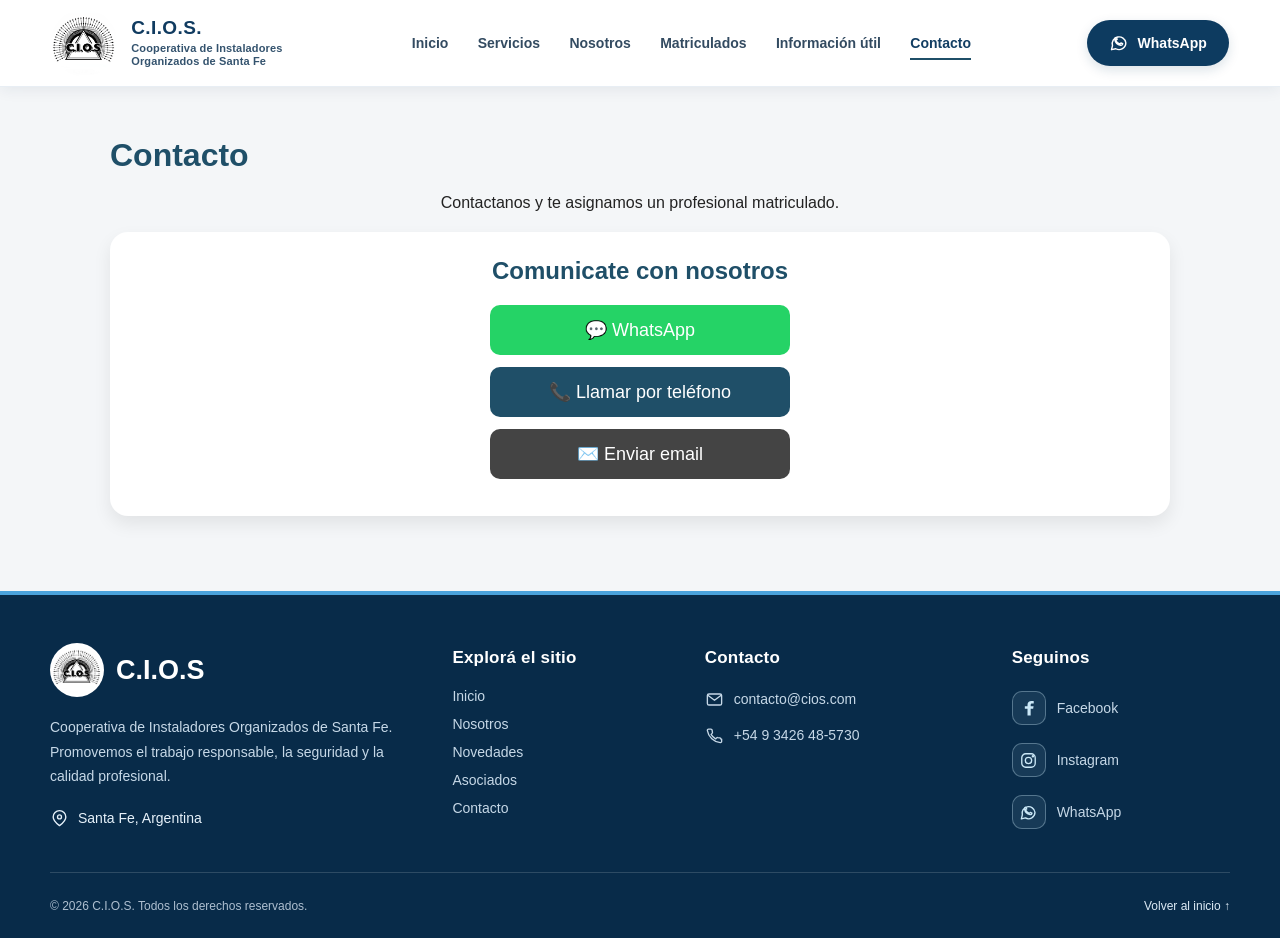
<file: contacto.html>
<!DOCTYPE html>
<html lang="es">
<head>
<meta charset="UTF-8">

<meta name="viewport" content="width=device-width, initial-scale=1.0">


<title>Contacto | C.I.O.S</title>


<meta
name="description"
content="Contactate con C.I.O.S para consultas, información y atención sobre servicios profesionales matriculados."
>

<meta
name="keywords"
content="instaladores, cooperativa, matriculados, santa fe, gasistas, electricistas, profesionales, asociados"
>

<meta name="author" content="C.I.O.S">

<!-- FAVICON -->

<link
rel="icon"
type="image/png"
href="FOTOS/logo.jpg"
>

<!-- COLOR CELULAR -->

<meta name="theme-color" content="#1f4f68">

<!-- OPEN GRAPH -->

<meta property="og:title"
content="C.I.O.S | Cooperativa de Instaladores">

<meta property="og:description"
content="Profesionales matriculados, verificados y calificados de Santa Fe.">

<meta property="og:image"
content="https://coopinstaladores.com/FOTOS/logo.jpg">

<meta property="og:url"
content="https://coopinstaladores.com">

<meta property="og:type"
content="website">

<link rel="stylesheet" href="style.css">

</head>

<body>

<header class="header">
  <a href="index.html" class="logo" aria-label="C.I.O.S., página de inicio">
    <img src="FOTOS/logo.jpg" alt="Logo de C.I.O.S.">
    <span class="logo-text"><strong>C.I.O.S.</strong><small>Cooperativa de Instaladores<br>Organizados de Santa Fe</small></span>
  </a>
  <nav id="nav" aria-label="Navegación principal">
    <a href="index.html">Inicio</a>
    <a href="index.html#servicios">Servicios</a>
    <a href="nosotros.html">Nosotros</a>
    <a href="asociados.html">Matriculados</a>
    <a href="novedades.html">Información útil</a>
    <a href="contacto.html" aria-current="page">Contacto</a aria-current="page">
  </nav>
  <a class="header-whatsapp" href="https://wa.me/543426485730" target="_blank" rel="noopener">
    <svg viewBox="0 0 24 24" aria-hidden="true"><path d="M20.2 11.7a8.2 8.2 0 0 1-12.1 7.2L3 20l1.2-4.9a8.2 8.2 0 1 1 16-3.4Z"/><path d="M8.2 8.2c.5 2.5 2.3 4.3 4.8 4.9l1.3-1.2 2.1 1c-.2 1.3-1.2 2-2.5 1.8-3.4-.6-6.3-3.4-6.9-6.8-.2-1.3.5-2.3 1.8-2.5l1 2.1Z"/></svg>
    WhatsApp
  </a>
  <button class="menu-btn" id="menuBtn" type="button" aria-label="Abrir menú" aria-expanded="false">☰</button>
</header>

<main>

<h1>Contacto</h1>
<p style="text-align:center; margin-bottom:20px;">
Contactanos y te asignamos un profesional matriculado.
</p>

<!-- 📞 BLOQUE PRINCIPAL -->
<div class="card contacto-box">

<h2>Comunicate con nosotros</h2>

<a class="btn whatsapp" href="https://wa.me/549XXXXXXXXXX" target="_blank">
💬 WhatsApp
</a>

<a class="btn tel" href="tel:+54XXXXXXXXXX">
📞 Llamar por teléfono
</a>

<a class="btn mail" href="mailto:correo@cooperativa.com">
✉️ Enviar email
</a>

</div>



</main>

<footer class="footer inicio-footer">
  <div class="inicio-footer-inner">
    <div class="inicio-footer-brand">
      <a class="inicio-footer-logo" href="index.html" aria-label="C.I.O.S, volver al inicio">
        <img src="FOTOS/logo.jpg" alt="Logo de C.I.O.S">
        <span>C.I.O.S</span>
      </a>
      <p>Cooperativa de Instaladores Organizados de Santa Fe. Promovemos el trabajo responsable, la seguridad y la calidad profesional.</p>
      <span class="inicio-footer-location">
        <svg viewBox="0 0 24 24" aria-hidden="true"><path d="M20 10c0 5-8 11-8 11S4 15 4 10a8 8 0 1 1 16 0Z"/><circle cx="12" cy="10" r="2.5"/></svg>
        Santa Fe, Argentina
      </span>
    </div>
    <nav class="inicio-footer-links" aria-label="Enlaces del pie de página">
      <h2>Explorá el sitio</h2>
      <a href="index.html">Inicio</a><a href="nosotros.html">Nosotros</a><a href="novedades.html">Novedades</a><a href="asociados.html">Asociados</a><a href="contacto.html">Contacto</a>
    </nav>
    <div class="inicio-footer-contact">
      <h2>Contacto</h2>
      <p><svg viewBox="0 0 24 24" aria-hidden="true"><rect x="3" y="5" width="18" height="14" rx="2"/><path d="m4 7 8 6 8-6"/></svg><a href="mailto:contacto@cios.com">contacto@cios.com</a></p>
      <p><svg viewBox="0 0 24 24" aria-hidden="true"><path d="M21 16.5v3a1.5 1.5 0 0 1-1.7 1.5A18.5 18.5 0 0 1 3 5.7 1.5 1.5 0 0 1 4.5 4h3a1.5 1.5 0 0 1 1.5 1.3l.4 2.7a1.5 1.5 0 0 1-.4 1.3l-1.3 1.3a15 15 0 0 0 5.7 5.7l1.3-1.3a1.5 1.5 0 0 1 1.3-.4l2.7.4a1.5 1.5 0 0 1 1.3 1.5Z"/></svg><a href="tel:+5493426485730">+54 9 3426 48-5730</a></p>
    </div>
    <div class="inicio-footer-social">
      <h2>Seguinos</h2>
      <!-- Reemplazá URL_FACEBOOK y URL_INSTAGRAM por los enlaces oficiales de la cooperativa. -->
      <a class="inicio-social-link" href="https://www.facebook.com/p/cooperativa-de-Instaladores-organizados-de-Santa-Fe-61567900389720/" target="_blank" rel="noopener" aria-label="Facebook de C.I.O.S">
        <span class="inicio-social-icon inicio-social-facebook" aria-hidden="true"><svg viewBox="0 0 24 24"><path d="M14 21v-8h3l.5-3H14V8.2c0-.9.3-1.7 1.7-1.7h2V3.8c-.4-.1-1.5-.2-2.8-.2-2.8 0-4.7 1.7-4.7 4.8V10H7v3h3.2v8Z"/></svg></span><span>Facebook</span>
      </a>
      <a class="inicio-social-link" href="https://www.instagram.com/cios.coop/" target="_blank" rel="noopener" aria-label="Instagram de C.I.O.S">
        <span class="inicio-social-icon" aria-hidden="true"><svg viewBox="0 0 24 24"><rect x="3.5" y="3.5" width="17" height="17" rx="5"/><circle cx="12" cy="12" r="4"/><circle cx="17.6" cy="6.7" r=".8"/></svg></span><span>Instagram</span>
      </a>
      <!-- Reemplazá NUMERO_WHATSAPP por el número internacional sin + ni espacios. -->
      <a class="inicio-social-link" href="https://api.whatsapp.com/send?phone=543426485730" target="_blank" rel="noopener" aria-label="WhatsApp de C.I.O.S">
        <span class="inicio-social-icon" aria-hidden="true"><svg viewBox="0 0 24 24"><path d="M20.2 11.7a8.2 8.2 0 0 1-12.1 7.2L3 20l1.2-4.9a8.2 8.2 0 1 1 16-3.4Z"/><path d="M8.2 8.2c.5 2.5 2.3 4.3 4.8 4.9l1.3-1.2 2.1 1c-.2 1.3-1.2 2-2.5 1.8-3.4-.6-6.3-3.4-6.9-6.8-.2-1.3.5-2.3 1.8-2.5l1 2.1Z"/></svg></span><span>WhatsApp</span>
      </a>
    </div>
  </div>
  <div class="inicio-footer-bottom">
    <span>© 2026 C.I.O.S. Todos los derechos reservados.</span>
    <a href="index.html">Volver al inicio ↑</a>
  </div>
</footer>
<script>

const menuBtn = document.getElementById("menuBtn");
const nav = document.getElementById("nav");

menuBtn.onclick = () => {
nav.classList.toggle("active");
}

</script>
</body>
</html>
</file>
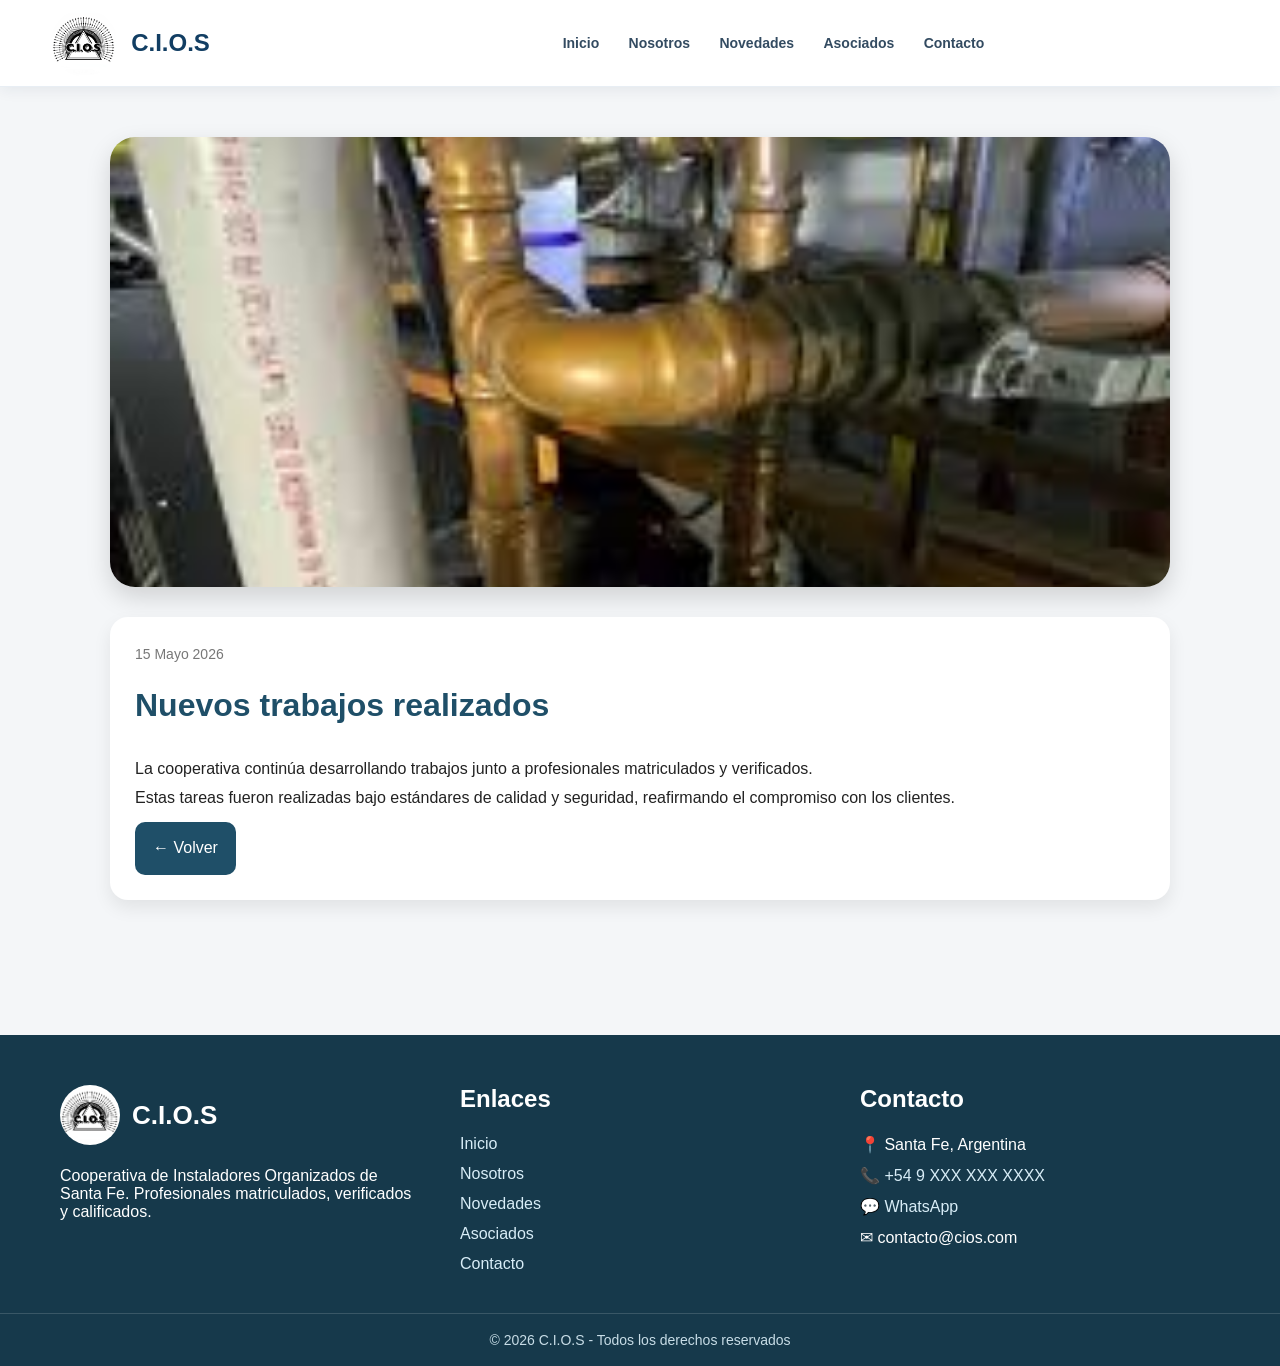
<file: noticia-principal.html>
<!DOCTYPE html>
<html lang="es">
<head>
<link rel="icon" type="image/png" href="FOTOS/logo.jpg">
<meta name="theme-color" content="#1f4f68">
<meta charset="UTF-8">
<meta name="viewport" content="width=device-width, initial-scale=1.0">
<title>Nuevos trabajos realizados</title>
<link rel="stylesheet" href="style.css">
</head>
<body>

<header class="header">

<a href="index.html" class="logo">
<img src="FOTOS/logo.jpg">
<span>C.I.O.S</span>
</a>

<nav id="nav">

<a href="index.html">Inicio</a>
<a href="nosotros.html">Nosotros</a>
<a href="novedades.html">Novedades</a>
<a href="asociados.html">Asociados</a>
<a href="contacto.html">Contacto</a>

</nav>

<div class="menu-btn" id="menuBtn">
☰
</div>

</header>

<main>

<div class="hero-noticia">
<img src="FOTOS/novedad1.jpg">
</div>

<div class="contenido-noticia card">
<div class="fecha">15 Mayo 2026</div>
<h1>Nuevos trabajos realizados</h1>

<p>
La cooperativa continúa desarrollando trabajos junto a profesionales matriculados y verificados.
</p>

<p>
Estas tareas fueron realizadas bajo estándares de calidad y seguridad, reafirmando el compromiso con los clientes.
</p>

<a class="btn" href="novedades.html">← Volver</a>
</div>

</main>

<footer class="footer">

<div class="footer-grid">

<!-- LOGO -->

<div class="footer-col">

<div class="footer-logo">

<img src="FOTOS/logo.jpg">

<span>C.I.O.S</span>

</div>

<p>
Cooperativa de Instaladores Organizados de Santa Fe.
Profesionales matriculados, verificados y calificados.
</p>

</div>

<!-- LINKS -->

<div class="footer-col">

<h3>Enlaces</h3>

<a href="index.html">Inicio</a>
<a href="nosotros.html">Nosotros</a>
<a href="novedades.html">Novedades</a>
<a href="asociados.html">Asociados</a>
<a href="contacto.html">Contacto</a>

</div>

<!-- CONTACTO -->

<div class="footer-col">

<h3>Contacto</h3>

<p>📍 Santa Fe, Argentina</p>

<p>
📞
<a href="tel:+549XXXXXXXXXX">
+54 9 XXX XXX XXXX
</a>
</p>

<p>
💬
<a
href="https://wa.me/549XXXXXXXXXX"
target="_blank"
>
WhatsApp
</a>
</p>

<p>
✉ contacto@cios.com
</p>

</div>

</div>

<div class="footer-bottom">
© 2026 C.I.O.S - Todos los derechos reservados
</div>

</footer>
<script>

const menuBtn = document.getElementById("menuBtn");
const nav = document.getElementById("nav");

menuBtn.onclick = () => {
nav.classList.toggle("active");
}

</script>
</body>
</html>
</file>
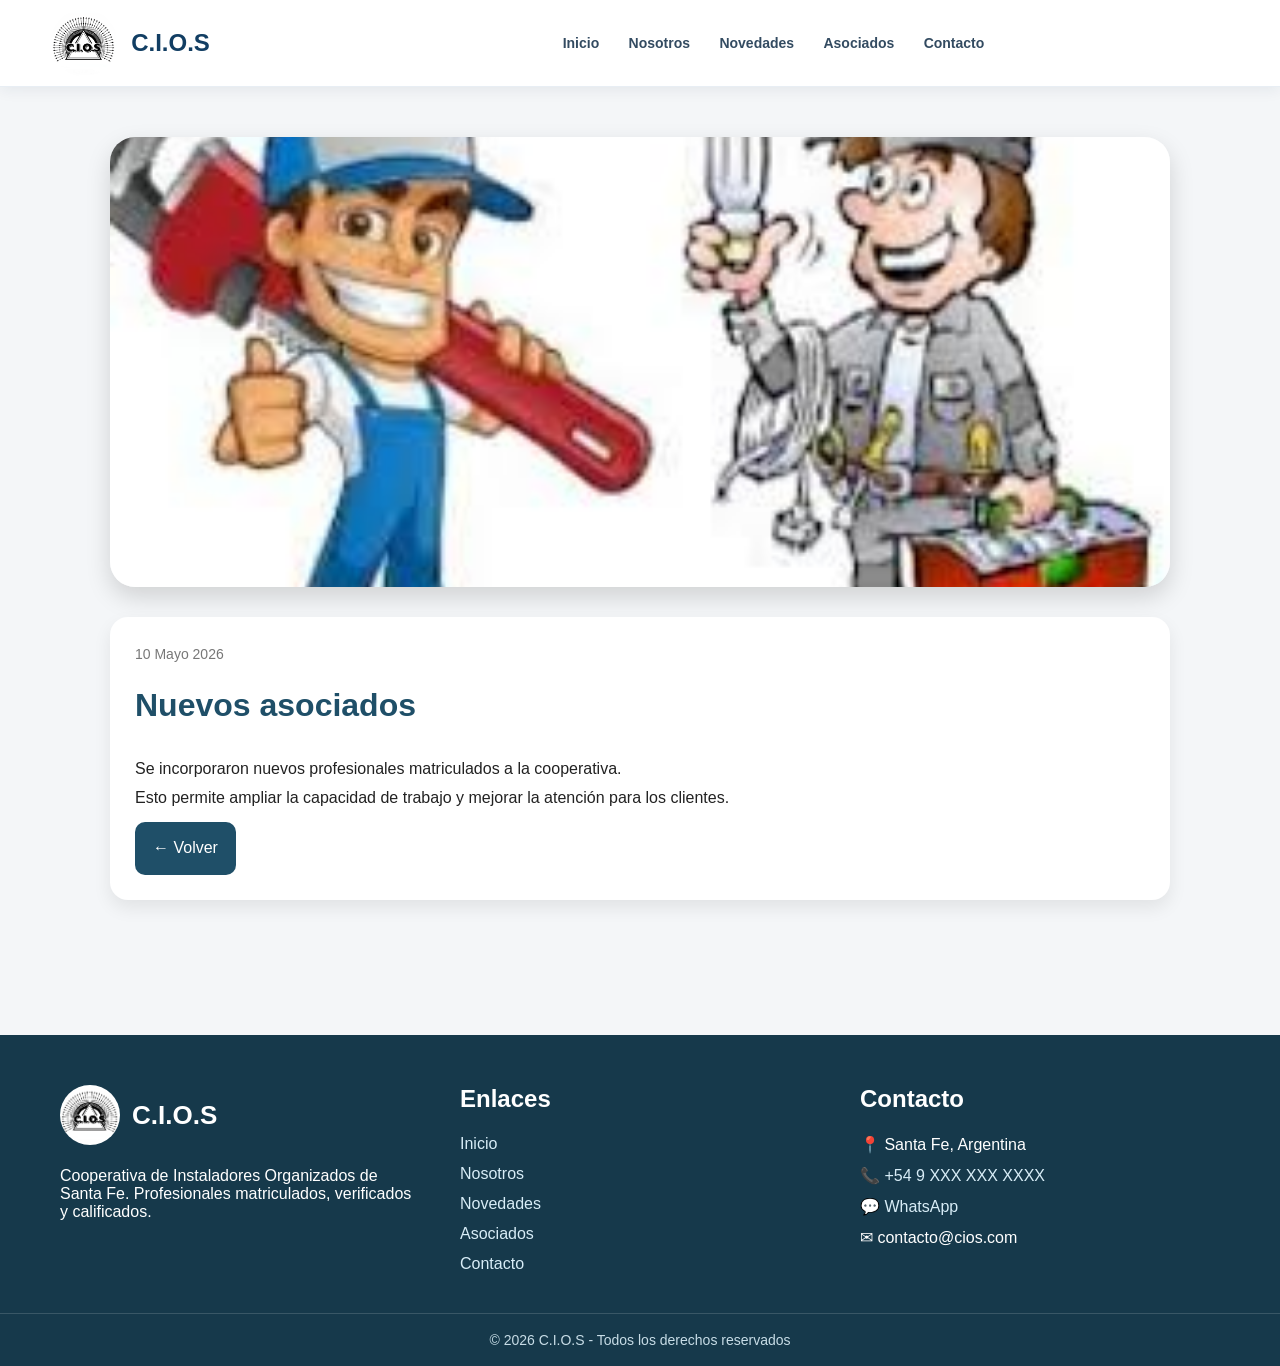
<file: noticia1.html>
<!DOCTYPE html>
<html lang="es">
<head>
<link rel="icon" type="image/png" href="FOTOS/logo.jpg">
<meta name="theme-color" content="#1f4f68">
<meta charset="UTF-8">
<meta name="viewport" content="width=device-width, initial-scale=1.0">
<title>Nuevos asociados</title>
<link rel="stylesheet" href="style.css">
</head>
<body>

<header class="header">

<a href="index.html" class="logo">
<img src="FOTOS/logo.jpg">
<span>C.I.O.S</span>
</a>

<nav id="nav">

<a href="index.html">Inicio</a>
<a href="nosotros.html">Nosotros</a>
<a href="novedades.html">Novedades</a>
<a href="asociados.html">Asociados</a>
<a href="contacto.html">Contacto</a>

</nav>

<div class="menu-btn" id="menuBtn">
☰
</div>

</header>

<main>

<div class="hero-noticia">
<img src="FOTOS/novedad2.jpg">
</div>

<div class="contenido-noticia card">
<div class="fecha">10 Mayo 2026</div>
<h1>Nuevos asociados</h1>

<p>
Se incorporaron nuevos profesionales matriculados a la cooperativa.
</p>

<p>
Esto permite ampliar la capacidad de trabajo y mejorar la atención para los clientes.
</p>

<a class="btn" href="novedades.html">← Volver</a>
</div>

</main>

<footer class="footer">

<div class="footer-grid">

<!-- LOGO -->

<div class="footer-col">

<div class="footer-logo">

<img src="FOTOS/logo.jpg">

<span>C.I.O.S</span>

</div>

<p>
Cooperativa de Instaladores Organizados de Santa Fe.
Profesionales matriculados, verificados y calificados.
</p>

</div>

<!-- LINKS -->

<div class="footer-col">

<h3>Enlaces</h3>

<a href="index.html">Inicio</a>
<a href="nosotros.html">Nosotros</a>
<a href="novedades.html">Novedades</a>
<a href="asociados.html">Asociados</a>
<a href="contacto.html">Contacto</a>

</div>

<!-- CONTACTO -->

<div class="footer-col">

<h3>Contacto</h3>

<p>📍 Santa Fe, Argentina</p>

<p>
📞
<a href="tel:+549XXXXXXXXXX">
+54 9 XXX XXX XXXX
</a>
</p>

<p>
💬
<a
href="https://wa.me/549XXXXXXXXXX"
target="_blank"
>
WhatsApp
</a>
</p>

<p>
✉ contacto@cios.com
</p>

</div>

</div>

<div class="footer-bottom">
© 2026 C.I.O.S - Todos los derechos reservados
</div>

</footer>
<script>

const menuBtn = document.getElementById("menuBtn");
const nav = document.getElementById("nav");

menuBtn.onclick = () => {
nav.classList.toggle("active");
}

</script>
</body>
</html>
</file>
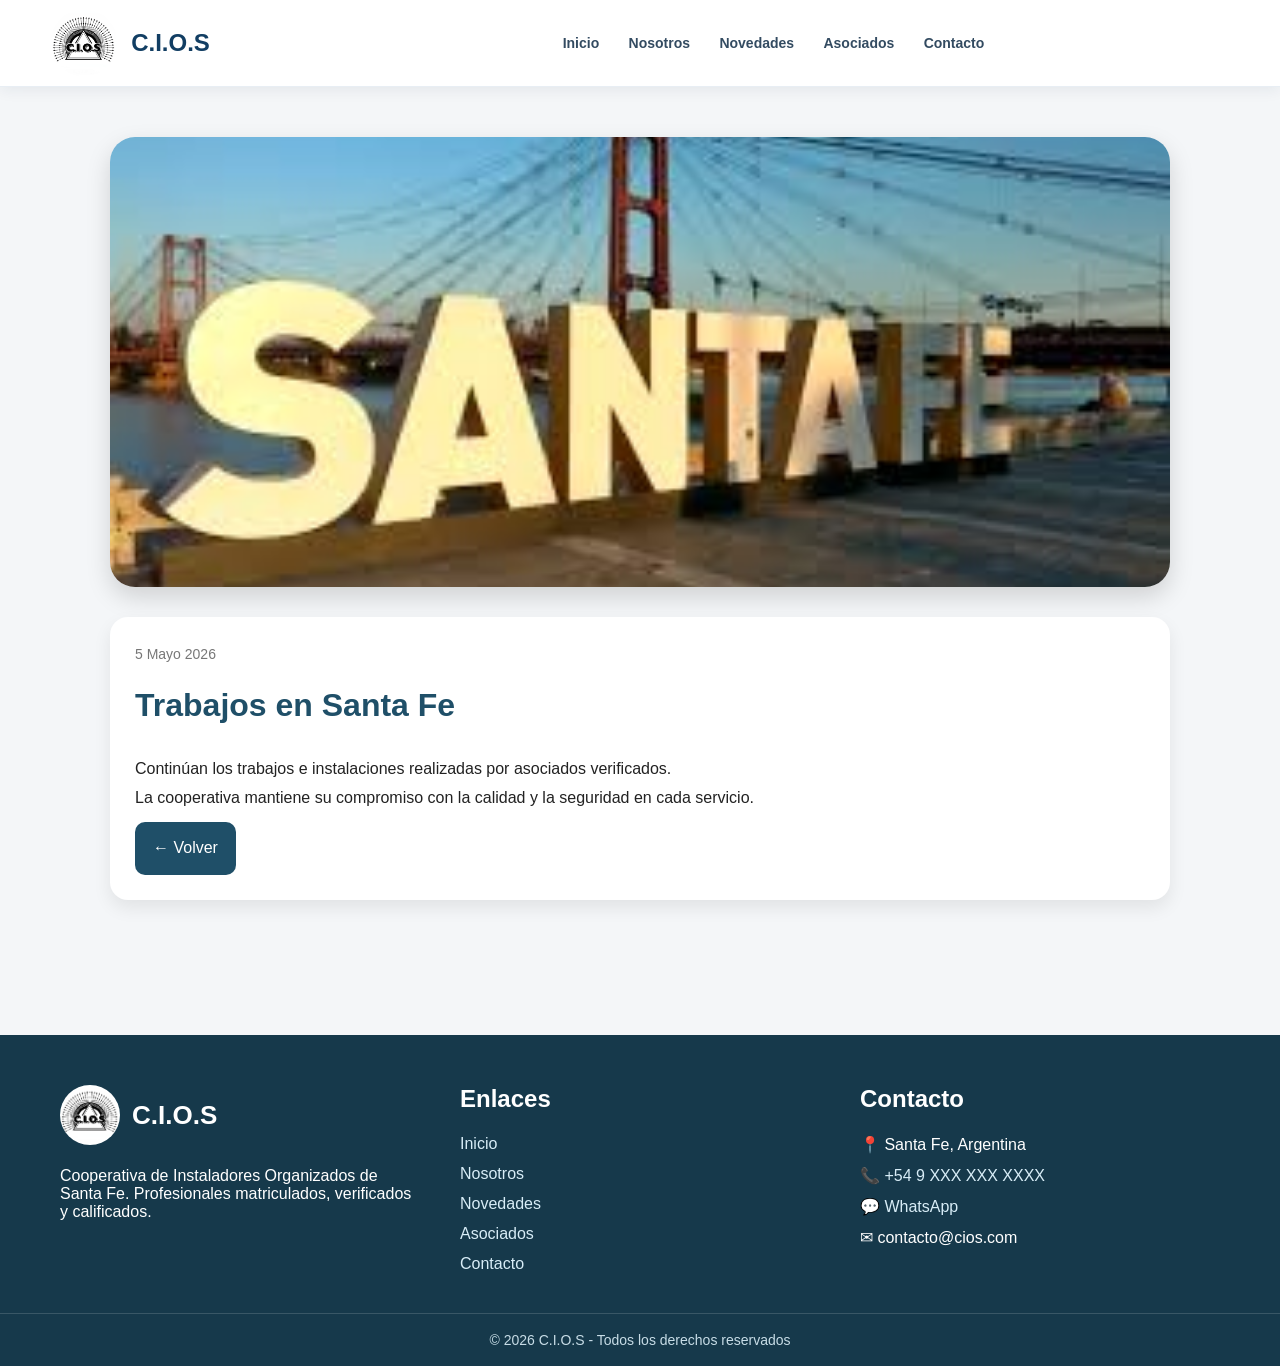
<file: noticia2.html>
<!DOCTYPE html>
<html lang="es">
<head>
<link rel="icon" type="image/png" href="FOTOS/logo.jpg">
<meta name="theme-color" content="#1f4f68">
<meta charset="UTF-8">
<meta name="viewport" content="width=device-width, initial-scale=1.0">
<title>Trabajos en Santa Fe</title>
<link rel="stylesheet" href="style.css">
</head>
<body>

<header class="header">

<a href="index.html" class="logo">
<img src="FOTOS/logo.jpg">
<span>C.I.O.S</span>
</a>

<nav id="nav">

<a href="index.html">Inicio</a>
<a href="nosotros.html">Nosotros</a>
<a href="novedades.html">Novedades</a>
<a href="asociados.html">Asociados</a>
<a href="contacto.html">Contacto</a>

</nav>

<div class="menu-btn" id="menuBtn">
☰
</div>

</header>

<main>

<div class="hero-noticia">
<img src="FOTOS/novedad3.jpg">
</div>

<div class="contenido-noticia card">
<div class="fecha">5 Mayo 2026</div>
<h1>Trabajos en Santa Fe</h1>

<p>
Continúan los trabajos e instalaciones realizadas por asociados verificados.
</p>

<p>
La cooperativa mantiene su compromiso con la calidad y la seguridad en cada servicio.
</p>

<a class="btn" href="novedades.html">← Volver</a>
</div>

</main>

<footer class="footer">

<div class="footer-grid">

<!-- LOGO -->

<div class="footer-col">

<div class="footer-logo">

<img src="FOTOS/logo.jpg">

<span>C.I.O.S</span>

</div>

<p>
Cooperativa de Instaladores Organizados de Santa Fe.
Profesionales matriculados, verificados y calificados.
</p>

</div>

<!-- LINKS -->

<div class="footer-col">

<h3>Enlaces</h3>

<a href="index.html">Inicio</a>
<a href="nosotros.html">Nosotros</a>
<a href="novedades.html">Novedades</a>
<a href="asociados.html">Asociados</a>
<a href="contacto.html">Contacto</a>

</div>

<!-- CONTACTO -->

<div class="footer-col">

<h3>Contacto</h3>

<p>📍 Santa Fe, Argentina</p>

<p>
📞
<a href="tel:+549XXXXXXXXXX">
+54 9 XXX XXX XXXX
</a>
</p>

<p>
💬
<a
href="https://wa.me/549XXXXXXXXXX"
target="_blank"
>
WhatsApp
</a>
</p>

<p>
✉ contacto@cios.com
</p>

</div>

</div>

<div class="footer-bottom">
© 2026 C.I.O.S - Todos los derechos reservados
</div>

</footer>
<script>

const menuBtn = document.getElementById("menuBtn");
const nav = document.getElementById("nav");

menuBtn.onclick = () => {
nav.classList.toggle("active");
}

</script>
</body>
</html>
</file>
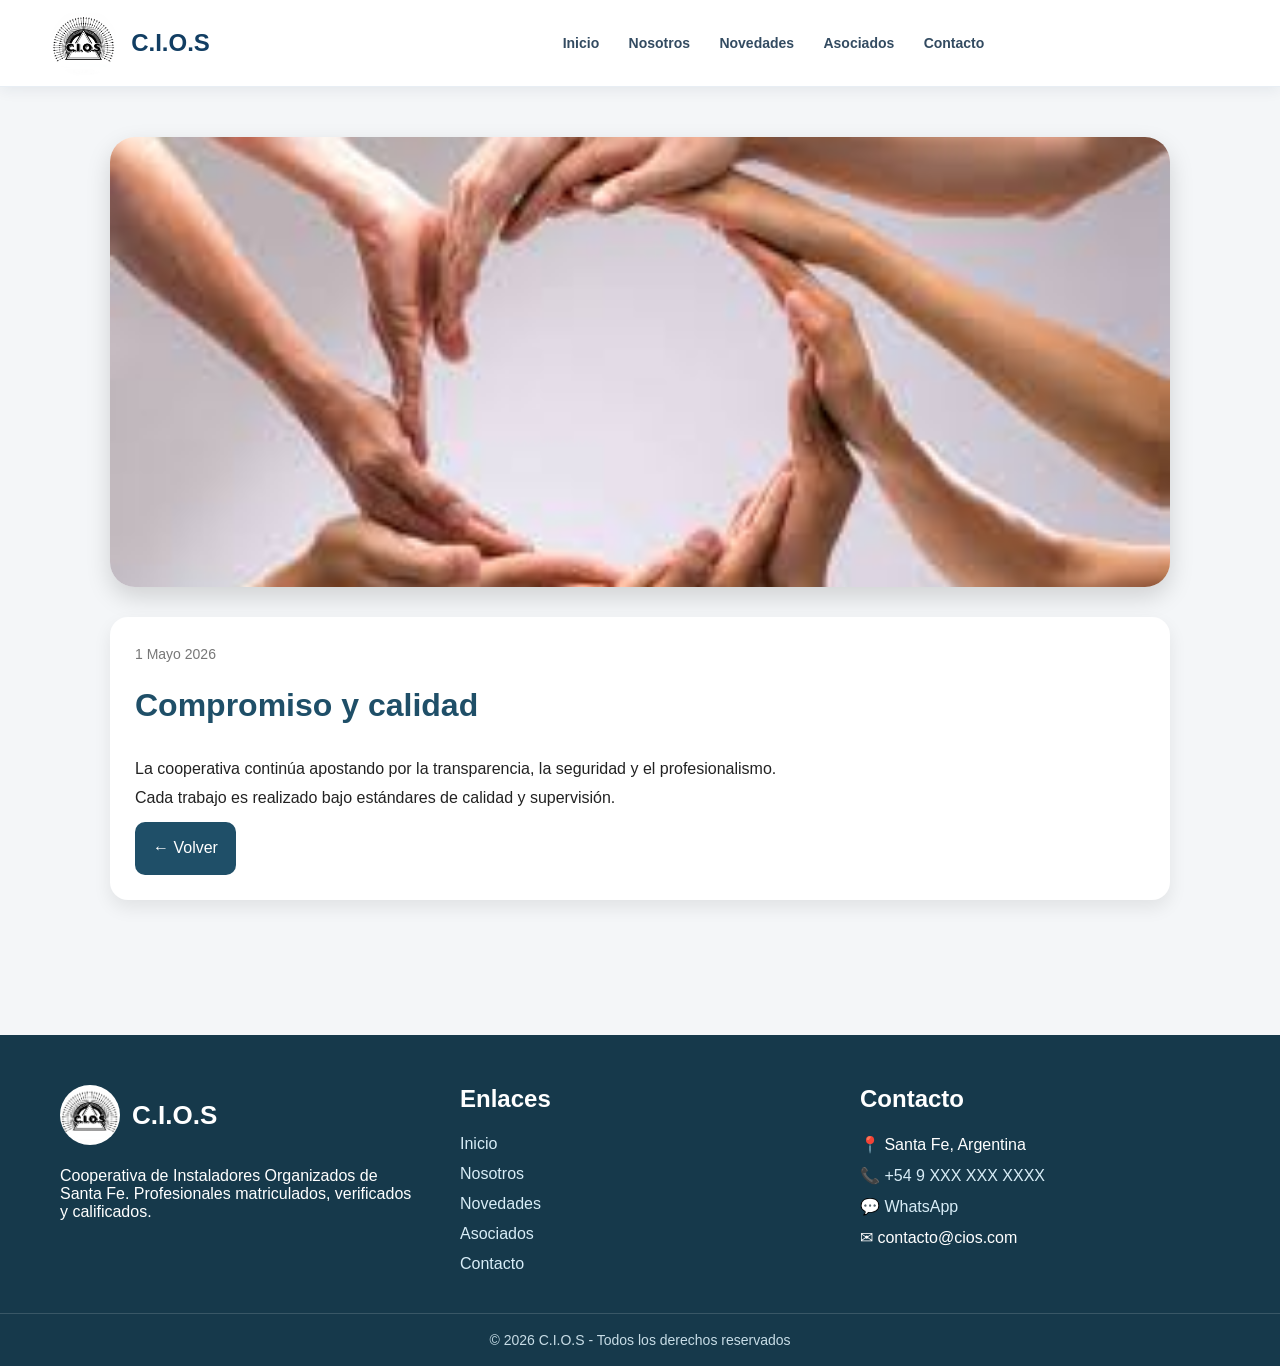
<file: noticia3.html>
<!DOCTYPE html>
<html lang="es">
<head>
<link rel="icon" type="image/png" href="FOTOS/logo.jpg">
<meta name="theme-color" content="#1f4f68">
<meta charset="UTF-8">
<meta name="viewport" content="width=device-width, initial-scale=1.0">
<title>Compromiso y calidad</title>
<link rel="stylesheet" href="style.css">
</head>
<body>

<header class="header">

<a href="index.html" class="logo">
<img src="FOTOS/logo.jpg">
<span>C.I.O.S</span>
</a>

<nav id="nav">

<a href="index.html">Inicio</a>
<a href="nosotros.html">Nosotros</a>
<a href="novedades.html">Novedades</a>
<a href="asociados.html">Asociados</a>
<a href="contacto.html">Contacto</a>

</nav>

<div class="menu-btn" id="menuBtn">
☰
</div>

</header>

<main>

<div class="hero-noticia">
<img src="FOTOS/novedad4.jpg">
</div>

<div class="contenido-noticia card">
<div class="fecha">1 Mayo 2026</div>
<h1>Compromiso y calidad</h1>

<p>
La cooperativa continúa apostando por la transparencia, la seguridad y el profesionalismo.
</p>

<p>
Cada trabajo es realizado bajo estándares de calidad y supervisión.
</p>

<a class="btn" href="novedades.html">← Volver</a>
</div>

</main>

<footer class="footer">

<div class="footer-grid">

<!-- LOGO -->

<div class="footer-col">

<div class="footer-logo">

<img src="FOTOS/logo.jpg">

<span>C.I.O.S</span>

</div>

<p>
Cooperativa de Instaladores Organizados de Santa Fe.
Profesionales matriculados, verificados y calificados.
</p>

</div>

<!-- LINKS -->

<div class="footer-col">

<h3>Enlaces</h3>

<a href="index.html">Inicio</a>
<a href="nosotros.html">Nosotros</a>
<a href="novedades.html">Novedades</a>
<a href="asociados.html">Asociados</a>
<a href="contacto.html">Contacto</a>

</div>

<!-- CONTACTO -->

<div class="footer-col">

<h3>Contacto</h3>

<p>📍 Santa Fe, Argentina</p>

<p>
📞
<a href="tel:+549XXXXXXXXXX">
+54 9 XXX XXX XXXX
</a>
</p>

<p>
💬
<a
href="https://wa.me/549XXXXXXXXXX"
target="_blank"
>
WhatsApp
</a>
</p>

<p>
✉ contacto@cios.com
</p>

</div>

</div>

<div class="footer-bottom">
© 2026 C.I.O.S - Todos los derechos reservados
</div>

</footer>
<script>

const menuBtn = document.getElementById("menuBtn");
const nav = document.getElementById("nav");

menuBtn.onclick = () => {
nav.classList.toggle("active");
}

</script>
</body>
</html>
</file>
<file: style.css>
/* css pagina web */

*{
margin:0;
padding:0;
box-sizing:border-box;
font-family:Arial, Helvetica, sans-serif;
}

body{
background:#f4f6f8;
color:#222;
}

.header{
position:sticky;
top:0;
z-index:999;
display:flex;
justify-content:space-between;
align-items:center;
padding:14px 30px;
background:rgba(31,79,104,.92);
backdrop-filter:blur(10px);
-webkit-backdrop-filter:blur(10px);
box-shadow:0 4px 12px rgba(0,0,0,.12);
}

.logo{
display:flex;
align-items:center;
gap:12px;
text-decoration:none;
color:white;
font-size:24px;
font-weight:bold;
}

.logo img{
width:55px;
height:55px;
border-radius:50%;
object-fit:cover;
}

/* NAV DESKTOP */

#nav{
display:flex;
gap:10px;
align-items:center;
}

#nav a{
color:white;
text-decoration:none;
padding:10px 14px;
border-radius:10px;
font-weight:bold;
transition:.25s;
}

#nav a:hover{
background:rgba(255,255,255,.12);
}

/* BOTON MENU */

.menu-btn{
display:none;
font-size:32px;
color:white;
cursor:pointer;
}

/* MOBILE */

@media(max-width:900px){

.header{
padding:14px 20px;
}

.menu-btn{
display:block;
}

/* MENU OCULTO */

#nav{
position:absolute;
top:85px;
left:0;
width:100%;
background:#1f4f68;
flex-direction:column;
align-items:flex-start;
padding:15px;
display:none;
gap:5px;
box-shadow:0 10px 20px rgba(0,0,0,.15);
}

/* MENU ABIERTO */

#nav.active{
display:flex;
}

/* LINKS MOBILE */

#nav a{
width:100%;
padding:14px;
font-size:18px;
border-radius:10px;
}

.logo span{
font-size:22px;
}

}


main{
max-width:1100px;
margin:auto;
padding:50px 20px;
}

h1,h2{
color:#1f4f68;
margin-bottom:20px;
}

.card{
background:white;
padding:25px;
border-radius:18px;
box-shadow:0 8px 18px rgba(0,0,0,0.08);
margin-bottom:20px;
}

.grid{
display:grid;
grid-template-columns:repeat(auto-fit,minmax(250px,1fr));
gap:20px;
}

.btn{
background:#1f4f68;
color:white;
padding:12px 18px;
border:none;
border-radius:10px;
text-decoration:none;
display:inline-block;
margin-top:10px;
}


.slider{
position:relative;
width:100%;
height:420px;
overflow:hidden;
border-radius:20px;
margin-bottom:40px;
box-shadow:0 10px 25px rgba(0,0,0,0.15);
}

/* slides */
.slide{
position:absolute;
inset:0;
opacity:0;
transition:opacity .8s ease;
z-index:1;
}

.slide.active{
opacity:1;
z-index:2;
}

.slide img{
width:100%;
height:100%;
object-fit:cover;
display:block;
}

/* texto */
.texto{
position:absolute;
left:30px;
bottom:30px;
background:rgba(0,0,0,.55);
color:#fff;
padding:14px 18px;
border-radius:10px;
font-size:28px;
font-weight:bold;
z-index:3;
}

/* botones */
.prev,.next{
position:absolute;
top:50%;
transform:translateY(-50%);
width:56px;
height:56px;
border:none;
border-radius:50%;
background:rgba(0,0,0,.45);
color:#fff;
font-size:30px;
cursor:pointer;
z-index:50;
opacity:0;
pointer-events:none;
transition:.25s;
}

/* posiciones */
.prev{ left:15px; }
.next{ right:15px; }

/* mostrar hover PC */
.slider:hover .prev,
.slider:hover .next{
opacity:1;
pointer-events:auto;
}

.prev:hover,.next:hover{
background:rgba(0,0,0,.7);
}

/* móvil */
@media (max-width:768px){
.prev,.next{
opacity:1;
pointer-events:auto;
width:42px;
height:42px;
font-size:22px;
}
.texto{
font-size:18px;
left:15px;
right:15px;
bottom:15px;
}
}

.barra{
position:absolute;
top:0;
left:0;
height:5px;
width:0%;
background:white;
z-index:1000;
transition:width 0.1s linear;
}

/* GALERIA MODERNA */
.subtitulo{
color:#666;
margin-bottom:15px;
}

.galeria{
display:grid;
grid-template-columns:repeat(auto-fit,minmax(220px,1fr));
gap:15px;
}

.img-box{
overflow:hidden;
border-radius:15px;
opacity:0;
transform:translateY(30px);
transition:0.6s;
}

.img-box img{
width:100%;
height:220px;
object-fit:cover;
transition:0.4s;
cursor:pointer;
}

.img-box:hover img{
transform:scale(1.1);
}

.img-box.visible{
opacity:1;
transform:translateY(0);
}

/* MODAL */
.modal{
display:none;
position:fixed;
z-index:999;
padding-top:80px;
left:0;
top:0;
width:100%;
height:100%;
background:rgba(0,0,0,0.9);
}

.modal-img{
display:block;
margin:auto;
max-width:90%;
max-height:80%;
border-radius:10px;
}

.cerrar{
position:absolute;
top:20px;
right:35px;
color:white;
font-size:40px;
cursor:pointer;
}

/* DATOS CLAVE */
.dato{
text-align:center;
}

.dato h2{
font-size:40px;
color:#1f4f68;
margin-bottom:5px;
}

.dato p{
font-size:18px;
color:#555;
}

/* PASOS */
.pasos{
margin-top:10px;
padding-left:20px;
}

.pasos li{
margin:8px 0;
font-size:18px;
}

/* CTA */
.cta{
text-align:center;
background:#1f4f68;
color:white;
}

.cta h2{
color:white;
}

.cta p{
color:#dbe7ee;
margin-bottom:15px;
}

.cta .btn{
background:white;
color:#1f4f68;
font-weight:bold;
}

.cta .btn:hover{
background:#e6e6e6;
}

.animar{
opacity:0;
transform:translateY(30px);
transition:0.6s;
}

.animar.visible{
opacity:1;
transform:translateY(0);
}

.card{
margin-bottom:25px;
}

@media(max-width:768px){

body{
font-size:18px;
}

h1{
font-size:34px;
}

h2{
font-size:24px;
}

p{
font-size:18px;
}

}

@media(max-width:768px){

.btn{
width:100%;
padding:16px;
font-size:18px;
}

}


@media(max-width:768px){

.card{
padding:22px;
border-radius:16px;
}

}

/* CONTACTO */

.contacto-box{
text-align:center;
}

.contacto-box .btn{
display:block;
margin:12px auto;
max-width:300px;
font-size:18px;
padding:14px;
}

/* COLORES */
.whatsapp{
background:#25D366;
}

.tel{
background:#1f4f68;
}

.mail{
background:#444;
}

/* HOVER */
.whatsapp:hover{
background:#1ebe5d;
}

.tel:hover{
background:#16394b;
}

.mail:hover{
background:#222;
}

/* MOBILE */
@media(max-width:768px){

.contacto-box .btn{
width:100%;
font-size:20px;
padding:18px;
}

}

/* WHATSAPP FLOTANTE */

.wsp-float{
position:fixed;
width:65px;
height:65px;
bottom:25px;
right:25px;
background:#25D366;
border-radius:50%;
display:flex;
justify-content:center;
align-items:center;
box-shadow:0 5px 15px rgba(0,0,0,.3);
z-index:999;
transition:.3s;
animation:flotar 2s infinite;
}

.wsp-float img{
width:38px;
height:38px;
}

.wsp-float:hover{
transform:scale(1.1);
background:#1ebe5d;
}

/* ANIMACION */
@keyframes flotar{

0%{
transform:translateY(0);
}

50%{
transform:translateY(-5px);
}

100%{
transform:translateY(0);
}

}

/* CELULAR */
@media(max-width:768px){

.wsp-float{
width:60px;
height:60px;
bottom:20px;
right:20px;
}

.wsp-float img{
width:34px;
height:34px;
}

}

.wsp-icon{
width:38px !important;
height:38px !important;
object-fit:contain;
}

.hero-noticia{
width:100%;
height:450px;
border-radius:25px;
overflow:hidden;
margin-bottom:30px;
box-shadow:0 10px 25px rgba(0,0,0,.15);
}

.hero-noticia img{
width:100%;
height:100%;
object-fit:cover;
}

.contenido-noticia{
line-height:1.8;
}

@media(max-width:768px){

.hero-noticia{
height:260px;
}

}

/* Nuevo inicio*/

.animado{
opacity:0;
transform:translateY(50px);
transition:all .8s ease;
}

.animado.visible{
opacity:1;
transform:translateY(0);
}

.stats{
display:grid;
grid-template-columns:repeat(auto-fit,minmax(180px,1fr));
gap:20px;
margin:50px 0;
}

.stat{
background:white;
padding:30px;
border-radius:20px;
text-align:center;
box-shadow:0 8px 18px rgba(0,0,0,.08);
}

.stat h2{
font-size:42px;
color:#1f4f68;
margin-bottom:10px;
}

.ventaja{
text-align:center;
}

.ventaja h2{
margin-bottom:15px;
}

.cta{
background:#1f4f68;
padding:60px 30px;
border-radius:25px;
text-align:center;
color:white;
margin:60px 0;
}

.cta h1{
color:white;
margin-bottom:15px;
font-size:42px;
}

.cta p{
font-size:18px;
margin-bottom:25px;
}

.cta-btn{
font-size:20px;
padding:16px 28px;
background:white;
color:#1f4f68;
font-weight:bold;
}

.mini-news{
text-decoration:none;
color:inherit;
transition:.3s;
overflow:hidden;
}

.mini-news:hover{
transform:translateY(-5px);
}

.mini-news img{
width:100%;
height:220px;
object-fit:cover;
border-radius:15px;
margin-bottom:15px;
}

@media(max-width:768px){

.cta h1{
font-size:30px;
}

.stat h2{
font-size:34px;
}

}

/* footer nuevo */

.footer{
background:#16394b;
color:white;
margin-top:60px;
padding-top:50px;
}

.footer-grid{
max-width:1200px;
margin:auto;
display:grid;
grid-template-columns:repeat(auto-fit,minmax(250px,1fr));
gap:40px;
padding:0 20px 40px;
}

.footer-col{
display:flex;
flex-direction:column;
gap:12px;
}

.footer-col h3{
margin-bottom:10px;
font-size:24px;
}

.footer-col a{
color:#d8edf7;
text-decoration:none;
transition:.25s;
}

.footer-col a:hover{
color:white;
}

.footer-logo{
display:flex;
align-items:center;
gap:12px;
font-size:26px;
font-weight:bold;
margin-bottom:10px;
}

.footer-logo img{
width:60px;
height:60px;
border-radius:50%;
object-fit:cover;
}

.footer-bottom{
border-top:1px solid rgba(255,255,255,.15);
padding:18px;
text-align:center;
font-size:14px;
color:#c7dce6;
}

@media(max-width:768px){

.footer{
text-align:center;
}

.footer-logo{
justify-content:center;
}

.footer-col{
align-items:center;
}

}

/* =========================
NOVEDADES
========================= */

.novedad-principal{
position:relative;
display:block;
width:100%;
height:420px;
border-radius:25px;
overflow:hidden;
margin-bottom:40px;
box-shadow:0 10px 25px rgba(0,0,0,.12);
text-decoration:none;
}

.novedad-principal img{
width:100%;
height:100%;
object-fit:cover;
transition:.4s;
}

.novedad-principal:hover img{
transform:scale(1.05);
}

.overlay{
position:absolute;
inset:0;
background:linear-gradient(
to top,
rgba(0,0,0,.75),
rgba(0,0,0,.15)
);
display:flex;
flex-direction:column;
justify-content:flex-end;
padding:40px;
color:white;
}

.overlay h2{
font-size:42px;
margin-bottom:15px;
color:white;
}

.overlay p{
font-size:19px;
max-width:700px;
line-height:1.6;
}

/* GRID */

.novedades-grid{
display:grid;
grid-template-columns:repeat(auto-fit,minmax(320px,1fr));
gap:25px;
}

/* TARJETAS */

.noticia{
background:white;
border-radius:22px;
overflow:hidden;
text-decoration:none;
color:inherit;
box-shadow:0 8px 20px rgba(0,0,0,.08);
transition:.3s;
display:block;
}

.noticia:hover{
transform:translateY(-5px);
box-shadow:0 14px 28px rgba(0,0,0,.12);
}

.noticia img{
width:100%;
height:240px;
object-fit:cover;
display:block;
}

.noticia-contenido{
padding:22px;
}

.fecha{
font-size:14px;
color:#777;
margin-bottom:10px;
}

.noticia h3{
font-size:28px;
margin-bottom:12px;
color:#1f4f68;
}

.noticia p{
font-size:17px;
line-height:1.6;
color:#444;
}

/* MOBILE */

@media(max-width:768px){

.novedad-principal{
height:300px;
}

.overlay{
padding:20px;
}

.overlay h2{
font-size:28px;
}

.overlay p{
font-size:16px;
}

.noticia img{
height:210px;
}

.noticia h3{
font-size:24px;
}

}

/* =========================
ASOCIADOS FIX FINAL
========================= */

#contenedor{
display:grid;
grid-template-columns:repeat(auto-fit,minmax(320px,1fr));
gap:25px;
margin-top:30px;
}

.card-asoc{
background:white;
border-radius:22px;
overflow:hidden;
box-shadow:0 8px 20px rgba(0,0,0,.08);
transition:.3s;
display:flex;
flex-direction:column;
}

.card-asoc img{
width:100%;
height:350px;
object-fit:cover;
display:block;
background:#ffffff;
aspect-ratio:1/1;
}
.info{
padding:20px;
}

.top-info{
display:flex;
justify-content:space-between;
align-items:center;
gap:10px;
margin-bottom:15px;
}

.top-info h3{
font-size:24px;
color:#1f4f68;
}

.badge-cat{
background:#e7f1f7;
color:#1f4f68;
padding:6px 12px;
border-radius:999px;
font-size:14px;
font-weight:bold;
}

.rating-box{
margin-top:15px;
}

.stars{
font-size:20px;
}

.rating-text{
font-size:15px;
color:#666;
margin-top:4px;
}

.estado-box{
margin-top:15px;
}

.estado-ok{
color:#1fa34a;
font-weight:bold;
}

.estado-bad{
color:#d62828;
font-weight:bold;
}

.acciones{
display:flex;
gap:10px;
margin-top:20px;
}

.btn-asoc,
.btn-wsp{
flex:1;
padding:12px;
border-radius:12px;
text-align:center;
text-decoration:none;
font-weight:bold;
transition:.25s;
}

.btn-asoc{
background:#1f4f68;
color:white;
}

.btn-wsp{
background:#25D366;
color:white;
}

.topbar{
display:flex;
gap:12px;
flex-wrap:wrap;
align-items:center;
margin-bottom:25px;
}

.topbar input{
flex:1;
min-width:220px;
max-width:320px;
}

.topbar input,
.topbar select,
.topbar button{
padding:12px;
border-radius:10px;
border:1px solid #ccc;
font-size:16px;
background:white;
}

#paginacion{
display:flex;
justify-content:center;
gap:10px;
margin-top:30px;
flex-wrap:wrap;
}

#paginacion button{
padding:10px 14px;
border:none;
border-radius:10px;
background:#1f4f68;
color:white;
cursor:pointer;
}

#paginacion .activo{
background:#25D366;
}

/* =========================
VISTA LISTA REAL
========================= */

#contenedor.lista{
display:flex !important;
flex-direction:column;
gap:16px;
}

#contenedor.lista .card-asoc{
display:flex !important;
flex-direction:row;
align-items:center;
gap:16px;
padding:16px;
width:100%;
}

#contenedor.lista .card-asoc img{
width:95px !important;
height:95px !important;
min-width:95px;
object-fit:cover;
border-radius:16px;
background:#ffffff;
}

#contenedor.lista .info{
flex:1;
padding:0;
}

#contenedor.lista .top-info{
display:flex;
justify-content:space-between;
align-items:flex-start;
gap:10px;
}

#contenedor.lista .acciones{
display:flex;
flex-direction:row;
gap:10px;
margin-top:14px;
}
/* MOBILE */

@media(max-width:768px){

#contenedor{
grid-template-columns:1fr;
}

.card-asoc img{
height:300px;
}

.top-info{
flex-direction:column;
align-items:flex-start;
}

.acciones{
flex-direction:column;
}

.topbar button{
display:none;
}

}



/* =====================================================
   NUEVO DISEÑO DE INICIO C.I.O.S. — ESTILOS AISLADOS
   Estos estilos se aplican únicamente a index.html.
   ===================================================== */
body.pagina-inicio { background:#f4f7fb; color:#243447; }
body.pagina-inicio .header { background:#07345b; padding:12px clamp(18px,4vw,64px); }
body.pagina-inicio .logo img { width:56px; height:56px; }
body.pagina-inicio #nav { gap:4px; }
body.pagina-inicio #nav a { padding:10px 12px; font-size:14px; }
body.pagina-inicio .inicio-main { max-width:none; padding:0; margin:0; }
.inicio-wrap { width:min(1180px, calc(100% - 48px)); margin:0 auto; }
.inicio-hero { background:#07345b; color:white; }
.inicio-hero-inner { width:min(1180px, calc(100% - 48px)); min-height:420px; margin:auto; display:grid; grid-template-columns:1.05fr .95fr; align-items:center; gap:54px; padding:58px 0; }
.inicio-eyebrow { display:inline-block; color:#bfe3ff; font-size:13px; font-weight:700; letter-spacing:1.8px; text-transform:uppercase; margin-bottom:18px; }
.inicio-hero h1 { color:white; font-size:clamp(36px,4.2vw,58px); line-height:1.08; letter-spacing:-1.2px; margin:0 0 20px; max-width:620px; }
.inicio-hero p { color:#e0edf8; line-height:1.75; font-size:17px; max-width:560px; margin-bottom:24px; }
.inicio-actions { display:flex; flex-wrap:wrap; gap:12px; }
.inicio-btn { display:inline-flex; justify-content:center; align-items:center; min-height:48px; padding:13px 21px; border-radius:8px; text-decoration:none; font-weight:700; transition:transform .2s,background .2s; }
.inicio-btn:hover { transform:translateY(-2px); }
.inicio-btn-primary { background:#fff; color:#07345b; }
.inicio-btn-outline { border:1px solid rgba(255,255,255,.65); color:#fff; }
.inicio-image-placeholder { min-height:300px; height:100%; max-height:360px; border:2px dashed rgba(255,255,255,.55); border-radius:14px; display:flex; flex-direction:column; align-items:center; justify-content:center; text-align:center; padding:24px; background:rgba(255,255,255,.055); color:#d7e9f7; }
.inicio-image-placeholder strong { font-size:18px; margin-bottom:8px; }
.inicio-image-placeholder span { font-size:14px; line-height:1.5; }
.inicio-beneficios { background:#fff; padding:30px 0; border-bottom:1px solid #e4edf5; }
.inicio-beneficios-grid { display:grid; grid-template-columns:repeat(4,1fr); gap:22px; }
.inicio-beneficio { display:flex; gap:13px; align-items:flex-start; }
.inicio-icon { flex:0 0 44px; width:44px; height:44px; border-radius:12px; background:#eaf4fc; color:#1769aa; display:grid; place-items:center; font-size:22px; }
.inicio-beneficio h3 { color:#123e63; font-size:16px; margin:2px 0 6px; }
.inicio-beneficio p { color:#657487; font-size:13px; line-height:1.5; }
.inicio-section { padding:76px 0; }
.inicio-section-heading { text-align:center; max-width:720px; margin:0 auto 38px; }
.inicio-section-heading .inicio-eyebrow { color:#1769aa; margin-bottom:10px; }
.inicio-section-heading h2 { font-size:clamp(28px,3vw,40px); color:#103b60; margin:0 0 12px; line-height:1.2; }
.inicio-section-heading p { color:#66768a; line-height:1.7; font-size:16px; }
.inicio-servicios-grid { display:grid; grid-template-columns:repeat(4,minmax(0,1fr)); gap:20px; }
.inicio-servicio { background:white; border:1px solid #e3ebf3; border-radius:13px; padding:26px 22px; box-shadow:0 8px 24px rgba(12,52,86,.045); }
.inicio-servicio-icon { width:48px; height:48px; display:grid; place-items:center; border-radius:12px; background:#eaf4fc; color:#1769aa; font-size:24px; margin-bottom:20px; }
.inicio-servicio h3 { color:#103b60; font-size:18px; margin-bottom:10px; }
.inicio-servicio p { color:#68788b; font-size:14px; line-height:1.7; margin-bottom:18px; }
.inicio-text-link { color:#1769aa; text-decoration:none; font-size:14px; font-weight:700; }
.inicio-text-link:hover { text-decoration:underline; }
.inicio-institucional { background:#07345b; color:white; padding:72px 0; }
.inicio-institucional-grid { display:grid; grid-template-columns:1fr 1fr; align-items:center; gap:54px; }
.inicio-institucional .inicio-eyebrow { margin-bottom:12px; }
.inicio-institucional h2 { color:white; font-size:clamp(28px,3vw,40px); line-height:1.2; margin:0 0 18px; }
.inicio-institucional p { color:#d9e8f5; line-height:1.8; margin-bottom:18px; }
.inicio-institucional .inicio-image-placeholder { min-height:310px; background:rgba(255,255,255,.04); }
.inicio-checks { list-style:none; display:grid; gap:13px; margin:22px 0 26px; }
.inicio-checks li { color:#e6f1fa; display:flex; gap:10px; line-height:1.5; }
.inicio-checks li::before { content:'✓'; color:#8bd1ff; font-weight:bold; }
.inicio-useful { background:#edf5fb; }
.inicio-useful-grid { display:grid; grid-template-columns:.9fr 1.1fr; gap:44px; align-items:center; }
.inicio-useful .inicio-image-placeholder { min-height:300px; background:#e2edf6; border-color:#9dbbd2; color:#45657e; }
.inicio-useful-links { display:grid; gap:12px; }
.inicio-useful-link { display:flex; align-items:center; gap:14px; padding:17px 18px; border:1px solid #dce8f2; border-radius:10px; background:white; text-decoration:none; color:#123e63; font-weight:700; }
.inicio-useful-link span { color:#1769aa; font-size:20px; }
.inicio-contact-banner { background:#1769aa; color:white; padding:42px 0; }
.inicio-contact-inner { display:flex; align-items:center; justify-content:space-between; gap:28px; }
.inicio-contact-banner h2 { color:white; margin:0 0 8px; font-size:clamp(24px,3vw,34px); }
.inicio-contact-banner p { color:#e4f2ff; line-height:1.6; }
.inicio-contact-banner .inicio-btn { background:white; color:#13558a; flex-shrink:0; }
body.pagina-inicio .footer { margin-top:0; }
body.pagina-inicio .wsp-float { z-index:1000; }
@media(max-width:950px) {
 .inicio-hero-inner { gap:30px; }
 .inicio-beneficios-grid { grid-template-columns:repeat(2,1fr); }
 .inicio-servicios-grid { grid-template-columns:repeat(2,minmax(0,1fr)); }
 .inicio-institucional-grid { gap:30px; }
}
@media(max-width:650px) {
 body.pagina-inicio .header { padding:10px 16px; }
 body.pagina-inicio .logo img { width:44px; height:44px; }
 body.pagina-inicio .logo span { font-size:20px; }
 body.pagina-inicio #nav { top:68px; }
 .inicio-wrap, .inicio-hero-inner { width:calc(100% - 32px); }
 .inicio-hero-inner { grid-template-columns:1fr; min-height:0; padding:48px 0; gap:28px; }
 .inicio-hero h1 { font-size:37px; }
 .inicio-hero p { font-size:16px; }
 .inicio-image-placeholder { min-height:210px; }
 .inicio-beneficios { padding:24px 0; }
 .inicio-beneficios-grid { grid-template-columns:1fr 1fr; gap:22px 14px; }
 .inicio-beneficio { gap:10px; }
 .inicio-icon { flex-basis:36px; width:36px; height:36px; font-size:18px; border-radius:10px; }
 .inicio-beneficio h3 { font-size:14px; }
 .inicio-beneficio p { font-size:12px; }
 .inicio-section { padding:54px 0; }
 .inicio-section-heading { margin-bottom:28px; }
 .inicio-section-heading p { font-size:15px; }
 .inicio-servicios-grid { grid-template-columns:1fr; gap:14px; }
 .inicio-servicio { padding:22px; }
 .inicio-institucional { padding:54px 0; }
 .inicio-institucional-grid, .inicio-useful-grid { grid-template-columns:1fr; gap:28px; }
 .inicio-useful-grid .inicio-image-placeholder { order:2; }
 .inicio-contact-inner { flex-direction:column; align-items:flex-start; }
 .inicio-contact-inner .inicio-btn { width:100%; }
}


/* ICONOS SVG DE LA PORTADA: estilos aislados para no afectar otras páginas */
body.pagina-inicio .inicio-icon svg,
body.pagina-inicio .inicio-servicio-icon svg,
body.pagina-inicio .inicio-useful-icon svg {
  width: 25px;
  height: 25px;
  display: block;
  fill: none;
  stroke: currentColor;
  stroke-width: 1.7;
  stroke-linecap: round;
  stroke-linejoin: round;
}
body.pagina-inicio .inicio-icon,
body.pagina-inicio .inicio-servicio-icon {
  color: #1f4f68;
}
body.pagina-inicio .inicio-icon {
  flex: 0 0 44px;
}
body.pagina-inicio .inicio-servicio-icon svg { width: 28px; height: 28px; }
body.pagina-inicio .inicio-useful-link { gap: 14px; }
body.pagina-inicio .inicio-useful-icon {
  display: inline-grid;
  place-items: center;
  flex: 0 0 28px;
  color: #1f4f68;
}
body.pagina-inicio .inicio-useful-icon svg { width: 23px; height: 23px; }
@media(max-width:650px) {
  body.pagina-inicio .inicio-icon { flex-basis: 36px; }
  body.pagina-inicio .inicio-icon svg { width: 21px; height: 21px; }
}


/* REDISEÑO DE FOOTER Y MENÚ MÓVIL — SOLO PORTADA */
body.pagina-inicio .inicio-footer {
  background:#082b49;
  color:#e6f1fa;
  margin:0;
  padding:0;
  border-top:4px solid #4ba3dc;
}
body.pagina-inicio .inicio-footer-inner {
  width:min(1180px,calc(100% - 48px));
  margin:0 auto;
  padding:54px 0 42px;
  display:grid;
  grid-template-columns:1.35fr .8fr 1fr;
  gap:58px;
}
body.pagina-inicio .inicio-footer-logo {
  display:inline-flex;
  align-items:center;
  gap:12px;
  color:#fff;
  text-decoration:none;
  font-size:27px;
  font-weight:800;
  margin-bottom:18px;
}
body.pagina-inicio .inicio-footer-logo img {
  width:54px;height:54px;border-radius:50%;object-fit:cover;
  border:2px solid rgba(255,255,255,.7);
}
body.pagina-inicio .inicio-footer-brand p {
  max-width:360px;color:#c6d8e7;line-height:1.75;font-size:14px;margin-bottom:20px;
}
body.pagina-inicio .inicio-footer-location {
  display:flex;align-items:center;gap:9px;color:#e6f1fa;font-size:14px;
}
body.pagina-inicio .inicio-footer svg {
  width:19px;height:19px;flex:0 0 19px;fill:none;stroke:currentColor;
  stroke-width:1.7;stroke-linecap:round;stroke-linejoin:round;
}
body.pagina-inicio .inicio-footer-links,
body.pagina-inicio .inicio-footer-contact {display:flex;flex-direction:column;align-items:flex-start;gap:12px;}
body.pagina-inicio .inicio-footer h2 {
  color:#fff;font-size:17px;letter-spacing:.2px;margin:5px 0 8px;
}
body.pagina-inicio .inicio-footer-links a {
  color:#c6d8e7;text-decoration:none;font-size:14px;transition:color .2s,transform .2s;
}
body.pagina-inicio .inicio-footer-links a:hover {color:#fff;transform:translateX(3px);}
body.pagina-inicio .inicio-footer-contact p {display:flex;align-items:center;gap:10px;color:#c6d8e7;font-size:14px;}
body.pagina-inicio .inicio-footer-contact a {color:#c6d8e7;text-decoration:none;overflow-wrap:anywhere;}
body.pagina-inicio .inicio-footer-contact a:hover {color:#fff;text-decoration:underline;}
body.pagina-inicio .inicio-footer-bottom {
  border-top:1px solid rgba(255,255,255,.15);
  width:min(1180px,calc(100% - 48px));margin:0 auto;
  min-height:66px;display:flex;align-items:center;justify-content:space-between;gap:16px;
  color:#aebfd0;font-size:12px;
}
body.pagina-inicio .inicio-footer-bottom a {color:#dceaf5;text-decoration:none;}
body.pagina-inicio .inicio-footer-bottom a:hover {text-decoration:underline;}

/* Menú desplegable de la portada en celular */
@media(max-width:900px) {
  body.pagina-inicio .header {position:sticky;}
  body.pagina-inicio #nav {
    top:calc(100% + 8px);left:auto;right:14px;width:min(300px,calc(100vw - 28px));
    padding:10px;gap:4px;align-items:stretch;
    background:#fff;border:1px solid #dce8f2;border-radius:16px;
    box-shadow:0 18px 38px rgba(5,35,60,.22);
    display:none;flex-direction:column;
  }
  body.pagina-inicio #nav.active {display:flex;}
  body.pagina-inicio #nav a {
    width:100%;padding:13px 14px;border-radius:10px;
    color:#123e63;font-size:15px;font-weight:700;
    border:1px solid transparent;transition:background .2s,color .2s;
  }
  body.pagina-inicio #nav a:hover,
  body.pagina-inicio #nav a[aria-current="page"] {
    color:#07345b;background:#eaf4fc;border-color:#d7e9f7;
  }
  body.pagina-inicio .menu-btn {
    width:44px;height:44px;display:grid;place-items:center;
    border:1px solid rgba(255,255,255,.4);border-radius:10px;
    background:rgba(255,255,255,.1);font-size:26px;line-height:1;
  }
}
@media(max-width:700px) {
  body.pagina-inicio .inicio-footer-inner {
    width:calc(100% - 36px);padding:38px 0 30px;
    grid-template-columns:1fr;gap:30px;
  }
  body.pagina-inicio .inicio-footer-brand p {max-width:none;}
  body.pagina-inicio .inicio-footer-links {display:grid;grid-template-columns:1fr 1fr;gap:12px 18px;}
  body.pagina-inicio .inicio-footer-links h2 {grid-column:1/-1;}
  body.pagina-inicio .inicio-footer-contact {gap:15px;}
  body.pagina-inicio .inicio-footer-bottom {
    width:calc(100% - 36px);padding:18px 0;align-items:flex-start;flex-direction:column;justify-content:center;
  }
}


/* Redes sociales del footer: mismo lenguaje visual que los iconos de la portada */
body.pagina-inicio .inicio-footer-social {display:flex;flex-direction:column;align-items:flex-start;gap:13px;}
body.pagina-inicio .inicio-footer-social h2 {margin-bottom:8px;}
body.pagina-inicio .inicio-social-link {display:inline-flex;align-items:center;gap:11px;color:#c6d8e7;text-decoration:none;font-size:14px;transition:color .2s,transform .2s;}
body.pagina-inicio .inicio-social-link:hover {color:#fff;transform:translateX(3px);}
body.pagina-inicio .inicio-social-icon {width:34px;height:34px;display:grid;place-items:center;border:1px solid rgba(203,232,247,.35);border-radius:10px;background:rgba(203,232,247,.08);color:#cbe8f7;transition:background .2s,border-color .2s,color .2s;}
body.pagina-inicio .inicio-social-link:hover .inicio-social-icon {background:#cbe8f7;border-color:#cbe8f7;color:#082b49;}
body.pagina-inicio .inicio-social-icon svg {width:19px;height:19px;stroke:currentColor;fill:none;stroke-width:1.7;stroke-linecap:round;stroke-linejoin:round;}
body.pagina-inicio .inicio-social-facebook svg {fill:currentColor;stroke:none;width:20px;height:20px;}
@media(max-width:1050px) and (min-width:701px) {
  body.pagina-inicio .inicio-footer-inner {grid-template-columns:1.2fr .8fr 1fr;gap:32px;}
  body.pagina-inicio .inicio-footer-social {grid-column:2 / 4;display:flex;flex-direction:row;align-items:center;gap:20px;flex-wrap:wrap;}
  body.pagina-inicio .inicio-footer-social h2 {width:100%;margin-bottom:0;}
}
@media(max-width:700px) {
  body.pagina-inicio .inicio-footer-social {gap:12px;}
  body.pagina-inicio .inicio-social-link {min-height:40px;}
}


/* HEADER INSTITUCIONAL UNIFICADO — C.I.O.S. */
.header{position:sticky;top:0;z-index:1200;display:flex;align-items:center;justify-content:space-between;gap:22px;padding:10px clamp(18px,4vw,58px);min-height:86px;background:#fff;border-bottom:1px solid #e8eef4;box-shadow:0 3px 14px rgba(7,39,66,.07);}
.logo{display:flex;align-items:center;gap:14px;min-width:245px;color:#123e63;text-decoration:none;}
.logo img{width:66px;height:66px;border-radius:50%;object-fit:contain;background:#fff;}
.logo .logo-text{display:flex;flex-direction:column;gap:3px;line-height:1.15;}
.logo .logo-text strong{font-size:19px;letter-spacing:.4px;color:#103b60;}
.logo .logo-text small{font-size:11px;font-weight:700;letter-spacing:.15px;line-height:1.25;color:#34536e;}
#nav{display:flex;align-items:center;justify-content:center;gap:clamp(4px,1.2vw,18px);flex:1;}
#nav a{position:relative;color:#334b61;text-decoration:none;padding:12px 7px;font-size:14px;font-weight:600;border-radius:0;transition:color .2s;white-space:nowrap;}
#nav a::after{content:"";position:absolute;left:7px;right:7px;bottom:3px;height:2px;background:#1f4f68;transform:scaleX(0);transform-origin:left;transition:transform .2s;}
#nav a:hover,#nav a[aria-current="page"]{color:#123e63;background:transparent;}
#nav a:hover::after,#nav a[aria-current="page"]::after{transform:scaleX(1);}
.header-whatsapp{display:inline-flex;align-items:center;justify-content:center;gap:9px;padding:13px 22px;border-radius:30px;background:#0d3b60;color:#fff;text-decoration:none;font-weight:700;font-size:14px;white-space:nowrap;box-shadow:0 4px 12px rgba(13,59,96,.15);transition:background .2s,transform .2s;}
.header-whatsapp:hover{background:#17618f;transform:translateY(-1px);}
.header-whatsapp svg{width:20px;height:20px;fill:none;stroke:currentColor;stroke-width:1.7;stroke-linecap:round;stroke-linejoin:round;}
.menu-btn{display:none;border:1px solid #d9e4ed;background:#fff;color:#123e63;border-radius:10px;padding:8px 12px;font-size:24px;line-height:1;cursor:pointer;}
/* Las divisiones de las secciones oscuras pasan a ser blancas y sutiles. */
.inicio-hero,.inicio-institucional,.inicio-contact-banner{border-top:1px solid rgba(255,255,255,.65);}
.inicio-beneficios{border-bottom:1px solid #fff;}
.inicio-servicio-img{display:block;width:100%;height:142px;object-fit:cover;border-radius:9px;margin:0 0 17px;}
.inicio-servicio{overflow:hidden;}
@media(max-width:1100px){.header{gap:12px;padding-left:20px;padding-right:20px}.logo{min-width:205px}.logo img{width:56px;height:56px}#nav{gap:4px}#nav a{font-size:12px;padding:11px 5px}.header-whatsapp{padding:11px 15px;font-size:13px}}
@media(max-width:900px){.header{min-height:76px;padding:9px 16px}.logo{min-width:0}.logo img{width:52px;height:52px}.logo .logo-text strong{font-size:17px}.logo .logo-text small{font-size:9px}.menu-btn{display:inline-flex;align-items:center;justify-content:center}#nav{position:absolute;top:calc(100% + 7px);left:14px;right:14px;width:auto;display:none;flex-direction:column;align-items:stretch;gap:2px;padding:10px;background:#fff;border:1px solid #e0e9f0;border-radius:14px;box-shadow:0 16px 35px rgba(5,35,60,.18)}#nav.active{display:flex}#nav a{width:100%;padding:13px 14px;font-size:15px;border-radius:8px}#nav a::after{display:none}#nav a:hover{background:#f0f6fa}.header-whatsapp{margin-left:auto;padding:10px 13px;font-size:0;gap:0}.header-whatsapp svg{width:22px;height:22px}}
@media(max-width:420px){.logo{gap:8px}.logo img{width:44px;height:44px}.logo .logo-text strong{font-size:15px}.logo .logo-text small{font-size:8px}.header-whatsapp{padding:9px}.menu-btn{padding:7px 10px}}


/* AJUSTES SOLICITADOS: HEADER BLANCO, HERO CON DEGRADÉ Y BLOQUE INSTITUCIONAL EN 3 COLUMNAS */
body.pagina-inicio .header {
  background:#fff;
  border-bottom:1px solid #e8eef4;
  box-shadow:0 3px 14px rgba(7,39,66,.07);
}
body.pagina-inicio .menu-btn {
  color:#123e63;
  border-color:#d9e4ed;
  background:#fff;
}
body.pagina-inicio .inicio-hero {
  background:linear-gradient(108deg,#082f50 0%,#0d4774 46%,#f7fbff 46%,#fff 100%);
  border-top:0;
  overflow:hidden;
}
body.pagina-inicio .inicio-hero-inner {
  width:100%;
  max-width:1440px;
  min-height:430px;
  grid-template-columns: minmax(0,1fr) minmax(0,1fr);
  gap:0;
  padding:0;
}
body.pagina-inicio .inicio-hero-copy {
  padding:68px clamp(28px,6vw,92px);
  position:relative;
  z-index:1;
}
body.pagina-inicio .inicio-hero h1 {
  max-width:610px;
  font-size:clamp(38px,4.2vw,58px);
  line-height:1.04;
  letter-spacing:-1.3px;
}
body.pagina-inicio .inicio-hero p {max-width:510px;}
body.pagina-inicio .inicio-btn-primary {
  background:linear-gradient(135deg,#1689e8,#0864b8);
  color:#fff;
  box-shadow:0 8px 20px rgba(0,75,145,.25);
}
body.pagina-inicio .inicio-btn-primary:hover {
  background:linear-gradient(135deg,#279cf5,#0b70c8);
}
body.pagina-inicio .inicio-btn-outline {
  border:1px solid rgba(255,255,255,.82);
  color:#fff;
  background:rgba(255,255,255,.06);
}
body.pagina-inicio .inicio-image-placeholder {
  min-height:100%;
  max-height:none;
  height:100%;
  border:0;
  border-radius:0;
  background:
    radial-gradient(ellipse at 70% 35%,rgba(201,226,244,.75),transparent 48%),
    linear-gradient(135deg,#f8fbfe,#eaf2f8);
  color:#36566f;
  position:relative;
}
body.pagina-inicio .inicio-image-placeholder strong {
  color:#1c4565;
  font-size:19px;
}
body.pagina-inicio .inicio-image-placeholder span {
  max-width:300px;
  color:#61788c;
}
body.pagina-inicio .inicio-institucional {
  background:#082f50;
  padding:74px 0;
}
body.pagina-inicio .inicio-institucional-grid {
  grid-template-columns:minmax(0,1.08fr) minmax(220px,.95fr) minmax(220px,.78fr);
  gap:26px;
  align-items:stretch;
}
body.pagina-inicio .inicio-institucional-grid > div:first-child {
  align-self:center;
}
body.pagina-inicio .inicio-institucional-photo {
  min-height:330px;
  border:1px solid rgba(255,255,255,.22);
  border-radius:15px;
  overflow:hidden;
  display:flex;
  align-items:flex-end;
  padding:22px;
  background:
    linear-gradient(0deg,rgba(4,32,54,.82),rgba(4,32,54,0) 65%),
    linear-gradient(135deg,#6f91a9,#d5e2eb 55%,#8da9bb);
}
body.pagina-inicio .inicio-photo-caption {display:flex;flex-direction:column;gap:7px;color:#fff;}
body.pagina-inicio .inicio-photo-caption strong {font-size:18px;}
body.pagina-inicio .inicio-photo-caption span {font-size:13px;line-height:1.5;color:#e7f1f8;}
body.pagina-inicio .inicio-institucional-aside {
  align-self:stretch;
  display:flex;
  flex-direction:column;
  justify-content:center;
  gap:0;
  padding:14px 20px;
  border-radius:14px;
  background:linear-gradient(145deg,#f4f9fd,#e5f0f8);
  color:#123e63;
}
body.pagina-inicio .inicio-aside-item {
  display:flex;
  align-items:flex-start;
  gap:14px;
  padding:18px 0;
  border-bottom:1px solid #d6e4ef;
}
body.pagina-inicio .inicio-aside-item:last-child {border-bottom:0;}
body.pagina-inicio .inicio-aside-icon {
  flex:0 0 38px;
  width:38px;height:38px;
  display:grid;place-items:center;
  border:1px solid #c8ddeb;
  border-radius:10px;
  color:#1b5c88;
  background:#fff;
  font-size:22px;font-weight:700;
}
body.pagina-inicio .inicio-aside-item h3 {
  margin:1px 0 6px;
  color:#123e63;
  font-size:15px;
}
body.pagina-inicio .inicio-aside-item p {
  margin:0;
  color:#5d7488;
  font-size:12px;
  line-height:1.5;
}
@media(max-width:1000px) {
  body.pagina-inicio .inicio-institucional-grid {
    grid-template-columns:1fr 1fr;
  }
  body.pagina-inicio .inicio-institucional-aside {
    grid-column:1/-1;
    display:grid;
    grid-template-columns:repeat(3,1fr);
    gap:16px;
  }
  body.pagina-inicio .inicio-aside-item {border-bottom:0;padding:12px 0;}
}
@media(max-width:650px) {
  body.pagina-inicio .inicio-hero {
    background:linear-gradient(160deg,#082f50 0%,#0d4774 68%,#f5f9fc 68%,#fff 100%);
  }
  body.pagina-inicio .inicio-hero-inner {
    width:100%;
    grid-template-columns:1fr;
    padding:0;
    gap:0;
  }
  body.pagina-inicio .inicio-hero-copy {padding:48px 22px 42px;}
  body.pagina-inicio .inicio-hero h1 {font-size:38px;}
  body.pagina-inicio .inicio-image-placeholder {
    min-height:205px;
    height:205px;
    margin:0 16px 18px;
    border-radius:12px;
  }
  body.pagina-inicio .inicio-institucional-grid {grid-template-columns:1fr;gap:22px;}
  body.pagina-inicio .inicio-institucional-photo {min-height:230px;}
  body.pagina-inicio .inicio-institucional-aside {
    grid-column:auto;
    grid-template-columns:1fr;
    padding:10px 18px;
  }
  body.pagina-inicio .inicio-aside-item {border-bottom:1px solid #d6e4ef;padding:15px 0;}
  body.pagina-inicio .inicio-aside-item:last-child {border-bottom:0;}
}

/* Ajuste de composición institucional: panel diagonal + fotografía + indicadores */
@media (min-width: 1001px) {
  body.pagina-inicio .inicio-institucional {
    background: #fff;
    padding: 0;
    border-top: 1px solid #e5edf3;
    border-bottom: 1px solid #e5edf3;
  }
  body.pagina-inicio .inicio-institucional-grid {
    width: min(100%, 1440px);
    grid-template-columns: minmax(0, 1.08fr) minmax(260px, 1fr) minmax(230px, .72fr);
    gap: 0;
    align-items: stretch;
    min-height: 330px;
    padding: 0;
  }
  body.pagina-inicio .inicio-institucional-grid > div:first-child {
    position: relative;
    z-index: 1;
    align-self: stretch;
    display: flex;
    flex-direction: column;
    justify-content: center;
    padding: 38px 56px 38px max(34px, calc((100vw - 1260px) / 2));
    margin-right: -38px;
    background: linear-gradient(112deg, #07345b 0%, #0b416d 76%, #124e79 100%);
    clip-path: polygon(0 0, 100% 0, 88% 100%, 0 100%);
  }
  body.pagina-inicio .inicio-institucional-grid > div:first-child h2 {
    max-width: 470px;
    font-size: clamp(25px, 2.5vw, 34px);
    line-height: 1.16;
    margin-bottom: 14px;
  }
  body.pagina-inicio .inicio-institucional-grid > div:first-child > p {
    max-width: 440px;
    font-size: 14px;
    line-height: 1.55;
    margin-bottom: 13px;
  }
  body.pagina-inicio .inicio-institucional .inicio-eyebrow { color: #bfe5ff; }
  body.pagina-inicio .inicio-institucional .inicio-checks { margin: 0 0 16px; }
  body.pagina-inicio .inicio-institucional .inicio-checks li { color: #fff; margin: 7px 0; font-size: 13px; }
  body.pagina-inicio .inicio-institucional .inicio-btn { align-self: flex-start; }
  body.pagina-inicio .inicio-institucional-photo {
    min-height: 330px;
    margin: 0;
    padding: 24px 34px;
    border: 0;
    border-radius: 0;
    background: #fff;
    align-items: center;
    justify-content: center;
    color: #173e5e;
  }
  body.pagina-inicio .inicio-photo-caption {
    color: #173e5e;
    text-align: center;
    align-items: center;
    max-width: 290px;
  }
  body.pagina-inicio .inicio-photo-caption span { color: #62788a; }
  body.pagina-inicio .inicio-institucional-aside {
    margin: 0;
    padding: 24px 22px;
    border-radius: 0;
    background: linear-gradient(145deg, #f2f8fc, #e7f1f8);
    justify-content: center;
  }
  body.pagina-inicio .inicio-aside-item { padding: 15px 0; }
}
@media (max-width: 1000px) {
  body.pagina-inicio .inicio-institucional { background: #fff; padding: 0; }
  body.pagina-inicio .inicio-institucional-grid { gap: 0; }
  body.pagina-inicio .inicio-institucional-grid > div:first-child {
    background: linear-gradient(120deg, #07345b, #0d4774);
    padding: 32px;
    border-radius: 0;
  }
  body.pagina-inicio .inicio-institucional-photo {
    border-radius: 0;
    border: 0;
    background: #fff;
    color: #173e5e;
  }
  body.pagina-inicio .inicio-photo-caption { color: #173e5e; text-align: center; align-items: center; }
  body.pagina-inicio .inicio-photo-caption span { color: #62788a; }
  body.pagina-inicio .inicio-institucional-aside { border-radius: 0; }
}
@media (max-width: 650px) {
  body.pagina-inicio .inicio-institucional-grid { grid-template-columns: 1fr; }
  body.pagina-inicio .inicio-institucional-grid > div:first-child {
    padding: 34px 22px;
    margin: 0;
    clip-path: none;
  }
  body.pagina-inicio .inicio-institucional-photo { min-height: 220px; padding: 24px; }
  body.pagina-inicio .inicio-institucional-aside { padding: 12px 22px; }
}


/* ========================================
   COLUMNA DERECHA - QUIENES SOMOS
======================================== */

body.pagina-inicio .inicio-institucional-aside {
    background: #eff6fc;
    border-radius: 14px;
    padding: 20px 22px;
    display: flex;
    flex-direction: column;
    justify-content: center;
    height: 100%;
    box-sizing: border-box;
}

body.pagina-inicio .inicio-aside-item {
    display: flex;
    align-items: center;
    gap: 16px;
    padding: 18px 4px;
    border-bottom: 1px solid #dce8f2;
}

body.pagina-inicio .inicio-aside-item:last-child {
    border-bottom: none;
}

body.pagina-inicio .inicio-aside-icon {
    width: 42px;
    height: 42px;
    min-width: 42px;
    border: 1px solid #c9deef;
    border-radius: 11px;
    background: #ffffff;
    display: flex;
    align-items: center;
    justify-content: center;
    color: #24577c;
}

body.pagina-inicio .inicio-aside-icon svg {
    width: 27px;
    height: 27px;
    fill: none;
    stroke: currentColor;
    stroke-width: 1.8;
    stroke-linecap: round;
    stroke-linejoin: round;
}

body.pagina-inicio .inicio-aside-item h3 {
    color: #123f63;
    font-size: 14px;
    font-weight: 700;
    margin: 0 0 5px;
}

body.pagina-inicio .inicio-aside-item p {
    color: #526b80;
    font-size: 12px;
    line-height: 1.5;
    margin: 0;
}

/* Adaptación para celulares */
@media (max-width: 768px) {
    body.pagina-inicio .inicio-institucional-aside {
        padding: 12px 18px;
    }

    body.pagina-inicio .inicio-aside-item {
        padding: 16px 4px;
        gap: 13px;
    }
}


/* =====================================================
   FOOTER COMPARTIDO — TODAS LAS SECCIONES DE C.I.O.S.
   ===================================================== */
.footer.inicio-footer {
  display:block;
  width:100%;
  margin:0;
  padding:0;
  background:#082b49;
  color:#e6f1fa;
  border-top:4px solid #4ba3dc;
  box-sizing:border-box;
}
.footer.inicio-footer * {box-sizing:border-box;}
.footer.inicio-footer .inicio-footer-inner {
  width:min(1180px,calc(100% - 48px));
  margin:0 auto;
  padding:48px 0 40px;
  display:grid;
  grid-template-columns:1.35fr .8fr 1fr .8fr;
  gap:34px;
}
.footer.inicio-footer .inicio-footer-logo {
  display:inline-flex;
  align-items:center;
  gap:12px;
  color:#fff;
  text-decoration:none;
  font-size:27px;
  font-weight:800;
  margin-bottom:18px;
}
.footer.inicio-footer .inicio-footer-logo img {
  width:54px;height:54px;border-radius:50%;object-fit:cover;
  border:2px solid rgba(255,255,255,.7);
}
.footer.inicio-footer .inicio-footer-brand p {
  max-width:360px;
  color:#c6d8e7;
  line-height:1.75;
  font-size:14px;
  margin:0 0 20px;
}
.footer.inicio-footer .inicio-footer-location {
  display:flex;align-items:center;gap:9px;
  color:#e6f1fa;font-size:14px;
}
.footer.inicio-footer svg {
  width:19px;height:19px;flex:0 0 19px;
  fill:none;stroke:currentColor;stroke-width:1.7;
  stroke-linecap:round;stroke-linejoin:round;
}
.footer.inicio-footer .inicio-footer-links,
.footer.inicio-footer .inicio-footer-contact,
.footer.inicio-footer .inicio-footer-social {
  display:flex;
  flex-direction:column;
  align-items:flex-start;
  gap:12px;
}
.footer.inicio-footer h2 {
  color:#fff;font-size:17px;letter-spacing:.2px;
  margin:5px 0 8px;
}
.footer.inicio-footer .inicio-footer-links a,
.footer.inicio-footer .inicio-footer-contact a,
.footer.inicio-footer .inicio-social-link {
  color:#c6d8e7;text-decoration:none;font-size:14px;
  transition:color .2s,transform .2s;
}
.footer.inicio-footer .inicio-footer-links a:hover,
.footer.inicio-footer .inicio-social-link:hover {
  color:#fff;transform:translateX(3px);
}
.footer.inicio-footer .inicio-footer-contact p {
  display:flex;align-items:center;gap:10px;
  color:#c6d8e7;font-size:14px;margin:0;
}
.footer.inicio-footer .inicio-footer-contact a {
  overflow-wrap:anywhere;
}
.footer.inicio-footer .inicio-footer-contact a:hover {
  color:#fff;text-decoration:underline;
}
.footer.inicio-footer .inicio-social-link {
  display:inline-flex;align-items:center;gap:11px;
  min-height:40px;
}
.footer.inicio-footer .inicio-social-icon {
  width:34px;height:34px;flex:0 0 34px;
  display:grid;place-items:center;
  border:1px solid rgba(203,232,247,.35);
  border-radius:10px;background:rgba(203,232,247,.08);
  color:#cbe8f7;
  transition:background .2s,border-color .2s,color .2s;
}
.footer.inicio-footer .inicio-social-icon svg {
  width:19px;height:19px;
}
.footer.inicio-footer .inicio-social-facebook svg {
  fill:currentColor;stroke:none;width:20px;height:20px;
}
.footer.inicio-footer .inicio-social-link:hover .inicio-social-icon {
  background:#cbe8f7;border-color:#cbe8f7;color:#082b49;
}
.footer.inicio-footer .inicio-footer-bottom {
  border-top:1px solid rgba(255,255,255,.15);
  width:min(1180px,calc(100% - 48px));
  margin:0 auto;
  min-height:66px;
  display:flex;align-items:center;justify-content:space-between;
  gap:16px;color:#aebfd0;font-size:12px;
}
.footer.inicio-footer .inicio-footer-bottom a {
  color:#dceaf5;text-decoration:none;
}
.footer.inicio-footer .inicio-footer-bottom a:hover {text-decoration:underline;}

@media(max-width:950px) {
  .footer.inicio-footer .inicio-footer-inner {
    grid-template-columns:1fr 1fr;
    gap:30px 38px;
    padding:40px 0 32px;
  }
}
@media(max-width:650px) {
  .footer.inicio-footer .inicio-footer-inner {
    width:calc(100% - 36px);
    grid-template-columns:1fr;
    gap:28px;
    padding:36px 0 28px;
  }
  .footer.inicio-footer .inicio-footer-brand p {max-width:none;}
  .footer.inicio-footer .inicio-footer-links {
    display:grid;grid-template-columns:1fr 1fr;gap:12px 18px;
  }
  .footer.inicio-footer .inicio-footer-links h2 {grid-column:1/-1;}
  .footer.inicio-footer .inicio-footer-contact,
  .footer.inicio-footer .inicio-footer-social {gap:13px;}
  .footer.inicio-footer .inicio-footer-bottom {
    width:calc(100% - 36px);
    padding:18px 0;
    align-items:flex-start;
    flex-direction:column;
    justify-content:center;
  }
}


/* =========================================
   FOOTER GENERAL - TODAS LAS SECCIONES
========================================= */

.inicio-footer {
    background: #082f50;
    color: #ffffff;
    border-top: 3px solid #ffffff;
    padding: 55px 6% 0;
    width: 100%;
    box-sizing: border-box;
}

.inicio-footer-inner {
    max-width: 1250px;
    margin: 0 auto;
    display: grid;
    grid-template-columns: 1.5fr 1fr 1.2fr 1fr;
    gap: 45px;
    padding-bottom: 40px;
}

.inicio-footer h2 {
    color: #ffffff;
    font-size: 17px;
    margin: 0 0 22px;
}

.inicio-footer p {
    color: #d1dfeb;
    font-size: 14px;
    line-height: 1.7;
    margin: 0 0 12px;
}

.inicio-footer a {
    color: #d1dfeb;
    text-decoration: none;
    transition: color .2s ease;
}

.inicio-footer a:hover {
    color: #ffffff;
}

/* LOGO Y DESCRIPCIÓN */

.inicio-footer-logo {
    display: inline-flex;
    align-items: center;
    gap: 12px;
    margin-bottom: 18px;
    color: #ffffff !important;
    font-size: 23px;
    font-weight: 800;
}

.inicio-footer-logo img {
    width: 55px;
    height: 55px;
    object-fit: contain;
    border-radius: 50%;
    background: #ffffff;
}

.inicio-footer-brand > p {
    max-width: 310px;
}

.inicio-footer-location {
    display: flex;
    align-items: center;
    gap: 9px;
    color: #d1dfeb;
    font-size: 14px;
    margin-top: 18px;
}

.inicio-footer-location svg {
    width: 19px;
    height: 19px;
    fill: none;
    stroke: #ffffff;
    stroke-width: 1.8;
}

/* ENLACES */

.inicio-footer-links {
    display: flex;
    flex-direction: column;
    align-items: flex-start;
    gap: 13px;
}

.inicio-footer-links a {
    display: block;
    font-size: 14px;
}

/* CONTACTO */

.inicio-footer-contact p {
    display: flex;
    align-items: center;
    gap: 10px;
}

.inicio-footer-contact svg {
    width: 19px;
    height: 19px;
    min-width: 19px;
    fill: none;
    stroke: #ffffff;
    stroke-width: 1.7;
}

/* REDES SOCIALES */

.inicio-footer-social {
    display: flex;
    flex-direction: column;
    align-items: flex-start;
    gap: 15px;
}

.inicio-social-link {
    display: flex;
    align-items: center;
    gap: 12px;
    font-size: 14px;
}

.inicio-social-icon {
    width: 35px;
    height: 35px;
    border: 1px solid rgba(255,255,255,.35);
    border-radius: 50%;
    display: flex;
    align-items: center;
    justify-content: center;
}

.inicio-social-icon svg {
    width: 19px;
    height: 19px;
    fill: none;
    stroke: currentColor;
    stroke-width: 1.7;
    stroke-linecap: round;
    stroke-linejoin: round;
}

.inicio-social-facebook svg {
    fill: currentColor;
    stroke: none;
}

/* PIE INFERIOR */

.inicio-footer-bottom {
    max-width: 1250px;
    margin: 0 auto;
    border-top: 1px solid rgba(255,255,255,.2);
    padding: 20px 0;
    display: flex;
    justify-content: space-between;
    align-items: center;
    gap: 15px;
    color: #c1d2e0;
    font-size: 13px;
}

.inicio-footer-bottom a {
    color: #ffffff;
}

/* TABLETS */

@media (max-width: 950px) {
    .inicio-footer-inner {
        grid-template-columns: repeat(2, 1fr);
        gap: 35px;
    }
}

/* CELULARES */

@media (max-width: 600px) {
    .inicio-footer {
        padding: 40px 22px 0;
    }

    .inicio-footer-inner {
        grid-template-columns: 1fr;
        gap: 30px;
        padding-bottom: 30px;
    }

    .inicio-footer-brand > p {
        max-width: 100%;
    }

    .inicio-footer-bottom {
        flex-direction: column;
        align-items: flex-start;
        line-height: 1.6;
    }
}

/* Igualar el tamaño del logo del header en Inicio */
body.pagina-inicio .logo img {
    width:66px;
    height:66px;
}

/* Mantener los mismos tamaños responsive que las demás páginas */
@media(max-width:1100px) {
    body.pagina-inicio .logo img {
        width:56px;
        height:56px;
    }
}

@media(max-width:900px) {
    body.pagina-inicio .logo img {
        width:52px;
        height:52px;
    }
}

@media(max-width:420px) {
    body.pagina-inicio .logo img {
        width:44px;
        height:44px;
    }
}
</file>
